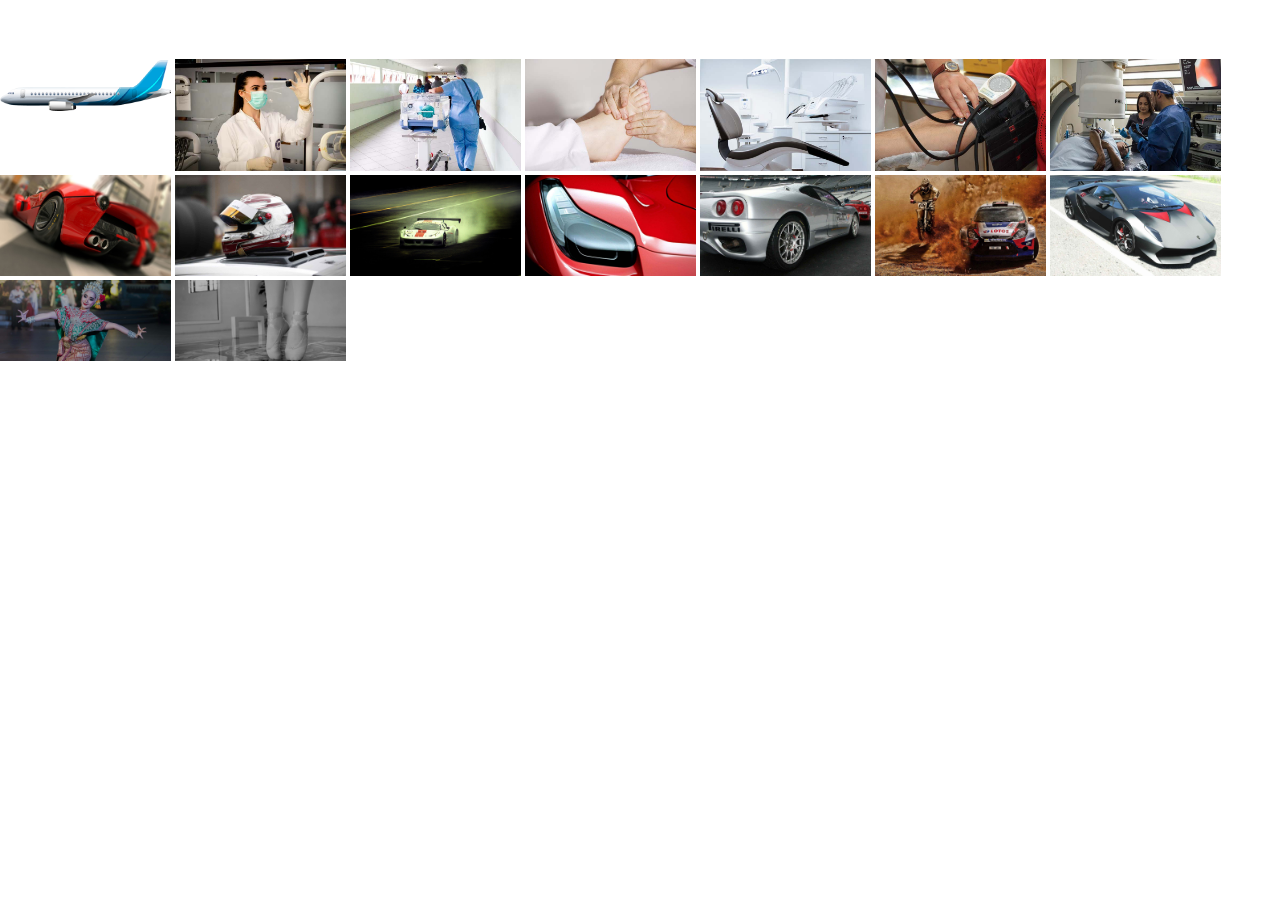
<file: index2.html>
<!DOCTYPE html>
<html lang="en">
<head>
    <meta charset="UTF-8">
    <meta name="viewport" content="width=device-width, initial-scale=1.0">
    <meta http-equiv="X-UA-Compatible" content="ie=edge">
    <title>Flying Plan</title>
    <link rel="stylesheet" href="https://use.fontawesome.com/releases/v5.5.0/css/all.css" integrity="sha384-B4dIYHKNBt8Bc12p+WXckhzcICo0wtJAoU8YZTY5qE0Id1GSseTk6S+L3BlXeVIU" crossorigin="anonymous">
<link rel="stylesheet" href="https://stackpath.bootstrapcdn.com/bootstrap/4.1.3/css/bootstrap.min.css" integrity="sha384-MCw98/SFnGE8fJT3GXwEOngsV7Zt27NXFoaoApmYm81iuXoPkFOJwJ8ERdknLPMO" crossorigin="anonymous">
<script src="https://stackpath.bootstrapcdn.com/bootstrap/4.1.3/js/bootstrap.min.js" integrity="sha384-ChfqqxuZUCnJSK3+MXmPNIyE6ZbWh2IMqE241rYiqJxyMiZ6OW/JmZQ5stwEULTy" crossorigin="anonymous"></script> 
   <!-- <link rel="stylesheet" href="style.css"> -->
   <style type="text/css">
   body{
   	
   	margin: 0;
   	padding: 0;
   }
  
   .preview {
  width: 100%;
  height: 100%;
  background: rgb(0,0,0,0.4);
  position: fixed;
  z-index: 1;
}
  
  #preview-img{
    /*display: none;*/
  }
	.footer {
	background: #fff;
	padding: 10px;
	height: 50px;
	border-bottom-left-radius: 5px;
	border-bottom-right-radius: 5px;
	}
   .preview-body {
	width: 50%;
	position: relative;
	margin: 0 auto;
	top: 15%;
	box-shadow: 0 0 19px rgba(0,0,0,0.4);
	border-radius: 15px;

	animation-name: animatetop;
	animation-duration: 0.8s;
}
.preview-body img{
	width: 100%;
  height: 430px;
}
@keyframes animatetop{
    from{top:0;opacity:0}
    to{top:15%;opacity: 1;}
}
   	.plan{
   		display: inline-block;
   		width: 75px;
   		position: ;
   		bottom: 0;
   		right: 0;
   	}
   	.pre-head {
	height: 25px;
	background: #fff;
	border-radius: 5px 5px 0 0;
	border: none;
}
   	.nav-box {
	width: 50%;
	cursor: pointer;
  position: relative;
}
	.toolbox {
	width: 30px;
	background: red;
	height: 100%;
	text-align: center;
	color: #fff;
	font-size: 24px;
	line-height: 18px;
	border-top-right-radius: 5px;
	border: none;
	cursor: pointer;
}
.nboxl, .nboxr {
  position: absolute;
  width: 20px;
  height: 20px;
  /*background: #ccc;*/
  border-radius: 50%;
  top: 5px;
  line-height: 1.2;
  transition: 0.3s;
}
.nboxl{
  padding-left: 3px;
}
.nboxr {
  right: 0;
  padding-right: 3px;
}
.nboxl:hover, .nboxr:hover {
  background: #eee;
  /* transform: scale(1.1); */
  transition: 0.3s;
  width: 48px;
  height: 48px;
  top: -9px;
  line-height: 2.8;

}
.nboxl:active, .nboxr:active{
  background: red;
  /* transform: scale(1.1); */
  transition: 0.3s;

}
.nboxl:active i, .nboxr:active i{
    /*transition: 0.3s;*/
  color: #fff;
}
.nboxl:hover{
    padding-left: 14px;
}
.nboxr:hover{
  padding-right:14px;
}
.gthumbnail {
  width: 171px;
}
   </style>
</head>
<body>


<!-- 
<img id="pl" class="plan" src="images/p1.png" alt="">
<img id="preview-img" src="images/bg.jpeg"> -->

<div class="container">
<div class="row">
  <a class="gpreview" href="images/bg.jpeg"><img class="gthumbnail" src="images/p1.png" alt=""></a>
  <a class="gpreview" href="images/g1.jpg"><img class="gthumbnail" src="images/g1.jpg" alt=""></a>
  <a class="gpreview" href="images/g2.jpg"><img class="gthumbnail" src="images/g2.jpg" alt=""></a>
  <a class="gpreview" href="images/g3.jpg"><img class="gthumbnail" src="images/g3.jpg" alt=""></a>
  <a class="gpreview" href="images/g4.jpg"><img class="gthumbnail" src="images/g4.jpg" alt=""></a>
  <a class="gpreview" href="images/g5.jpg"><img class="gthumbnail" src="images/g5.jpg" alt=""></a>
  <a class="gpreview" href="images/g6.jpg"><img class="gthumbnail" src="images/g6.jpg" alt=""></a>
  <a class="gpreview" href="images/1.jpg"><img class="gthumbnail" src="images/1.jpg" alt=""></a>
  <a class="gpreview" href="images/2.jpg"><img class="gthumbnail" src="images/2.jpg" alt=""></a>
  <a class="gpreview" href="images/3.jpg"><img class="gthumbnail" src="images/3.jpg" alt=""></a>
  <a class="gpreview" href="images/4.jpg"><img class="gthumbnail" src="images/4.jpg" alt=""></a>
  <a class="gpreview" href="images/5.jpg"><img class="gthumbnail" src="images/5.jpg" alt=""></a>
  <a class="gpreview" href="images/6.jpg"><img class="gthumbnail" src="images/6.jpg" alt=""></a>
  <a class="gpreview" href="images/7.jpg"><img class="gthumbnail" src="images/7.jpg" alt=""></a>
  <a class="gpreview" href="images/id1.jpg"><img class="gthumbnail" src="images/id1.jpg" alt=""></a>
  <a class="gpreview" href="images/id3.jpg"><img class="gthumbnail" src="images/id3.jpg" alt=""></a>
</div>
</div>

        

    <script src="jquery-3.3.1.min.js"></script>
    <script src="engine.js"></script>
   <script src="https://code.jquery.com/jquery-3.3.1.slim.min.js" integrity="sha384-q8i/X+965DzO0rT7abK41JStQIAqVgRVzpbzo5smXKp4YfRvH+8abtTE1Pi6jizo" crossorigin="anonymous"></script>
<script src="https://cdnjs.cloudflare.com/ajax/libs/popper.js/1.14.3/umd/popper.min.js" integrity="sha384-ZMP7rVo3mIykV+2+9J3UJ46jBk0WLaUAdn689aCwoqbBJiSnjAK/l8WvCWPIPm49" crossorigin="anonymous"></script>

    

</body>
</html>
</file>
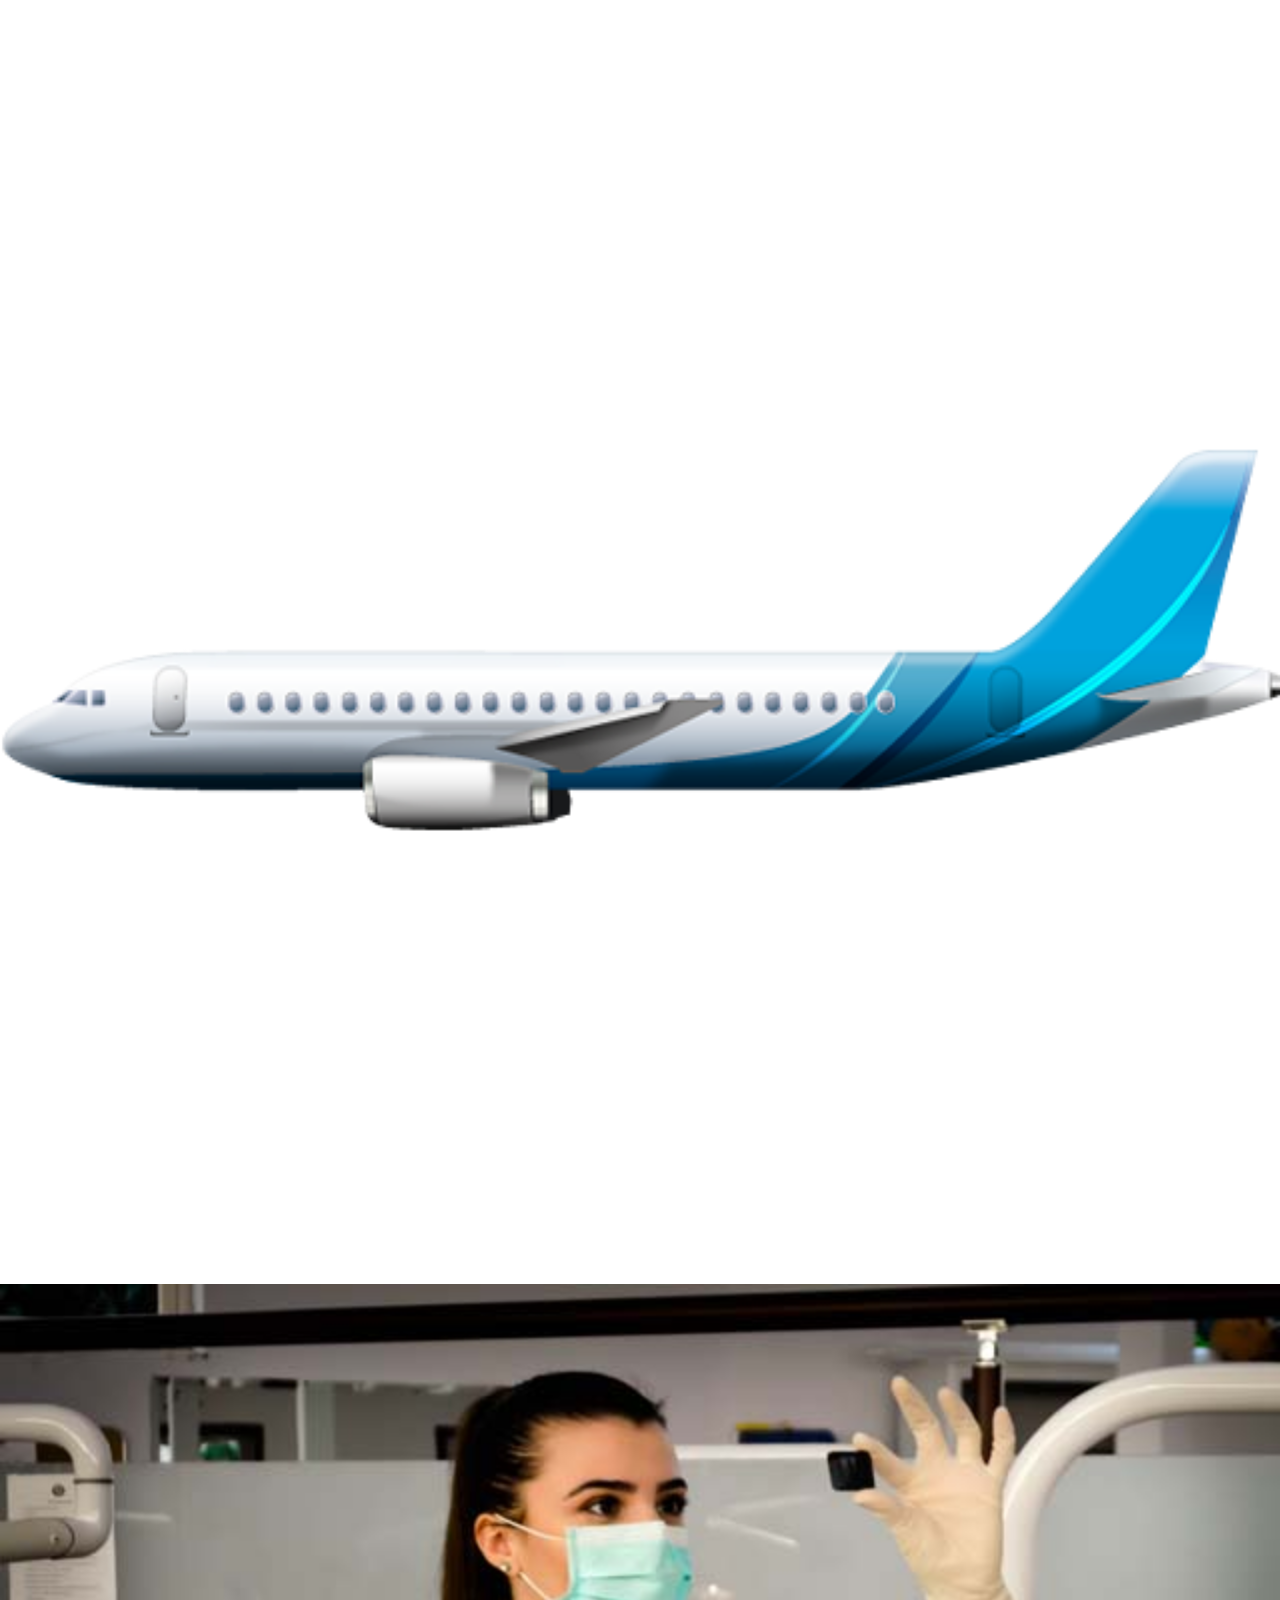
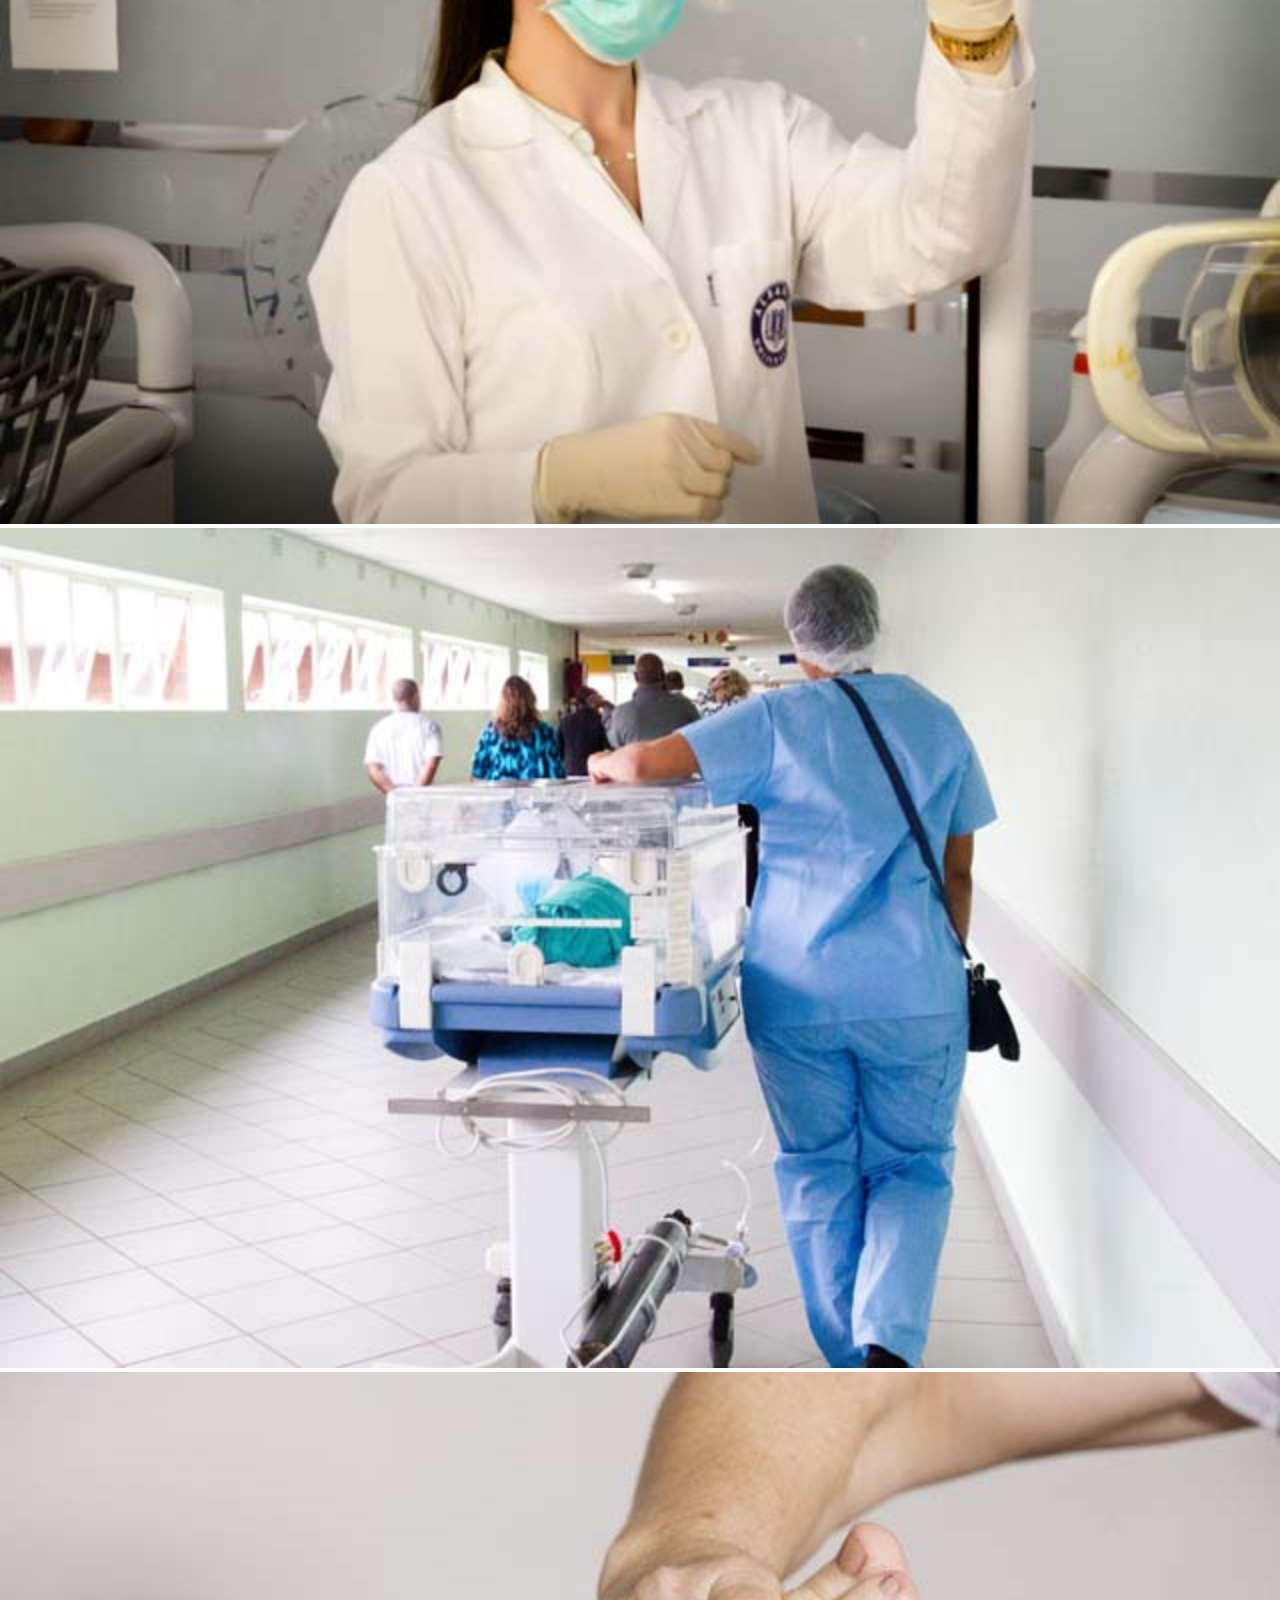
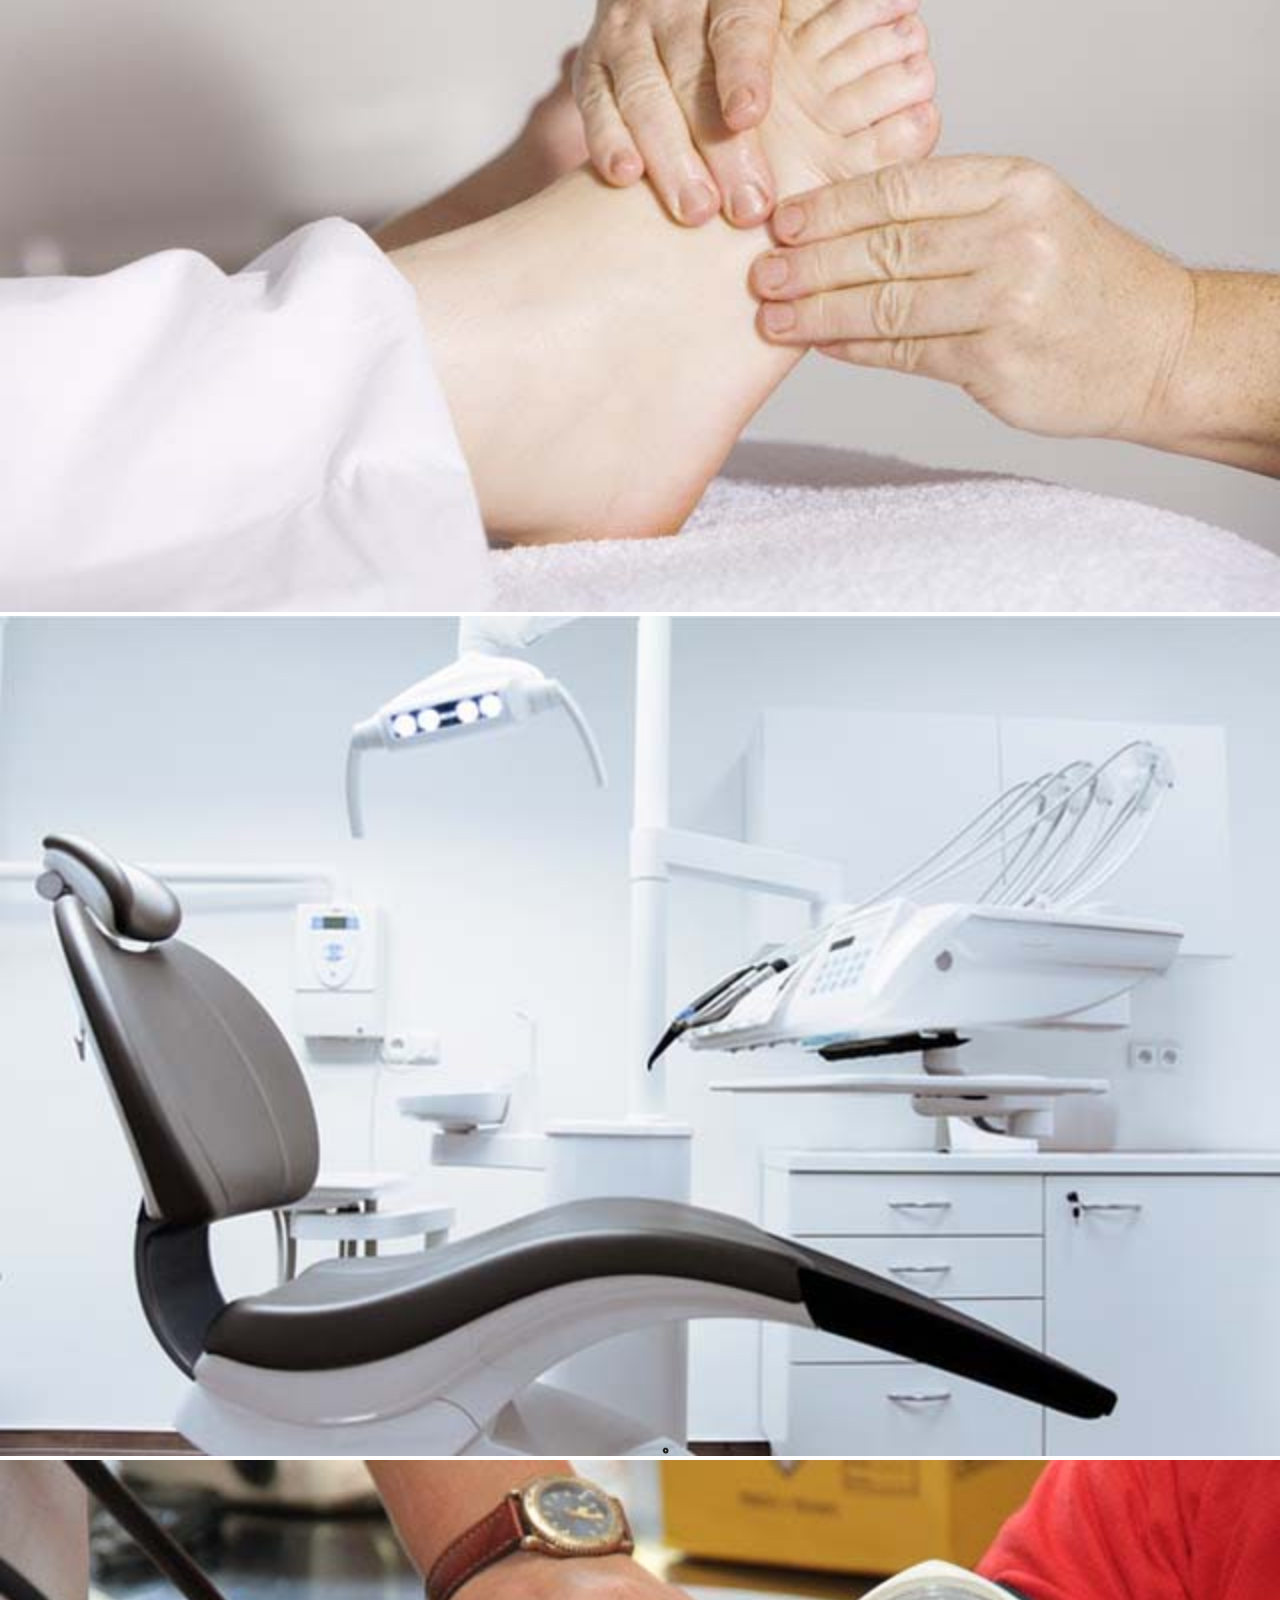
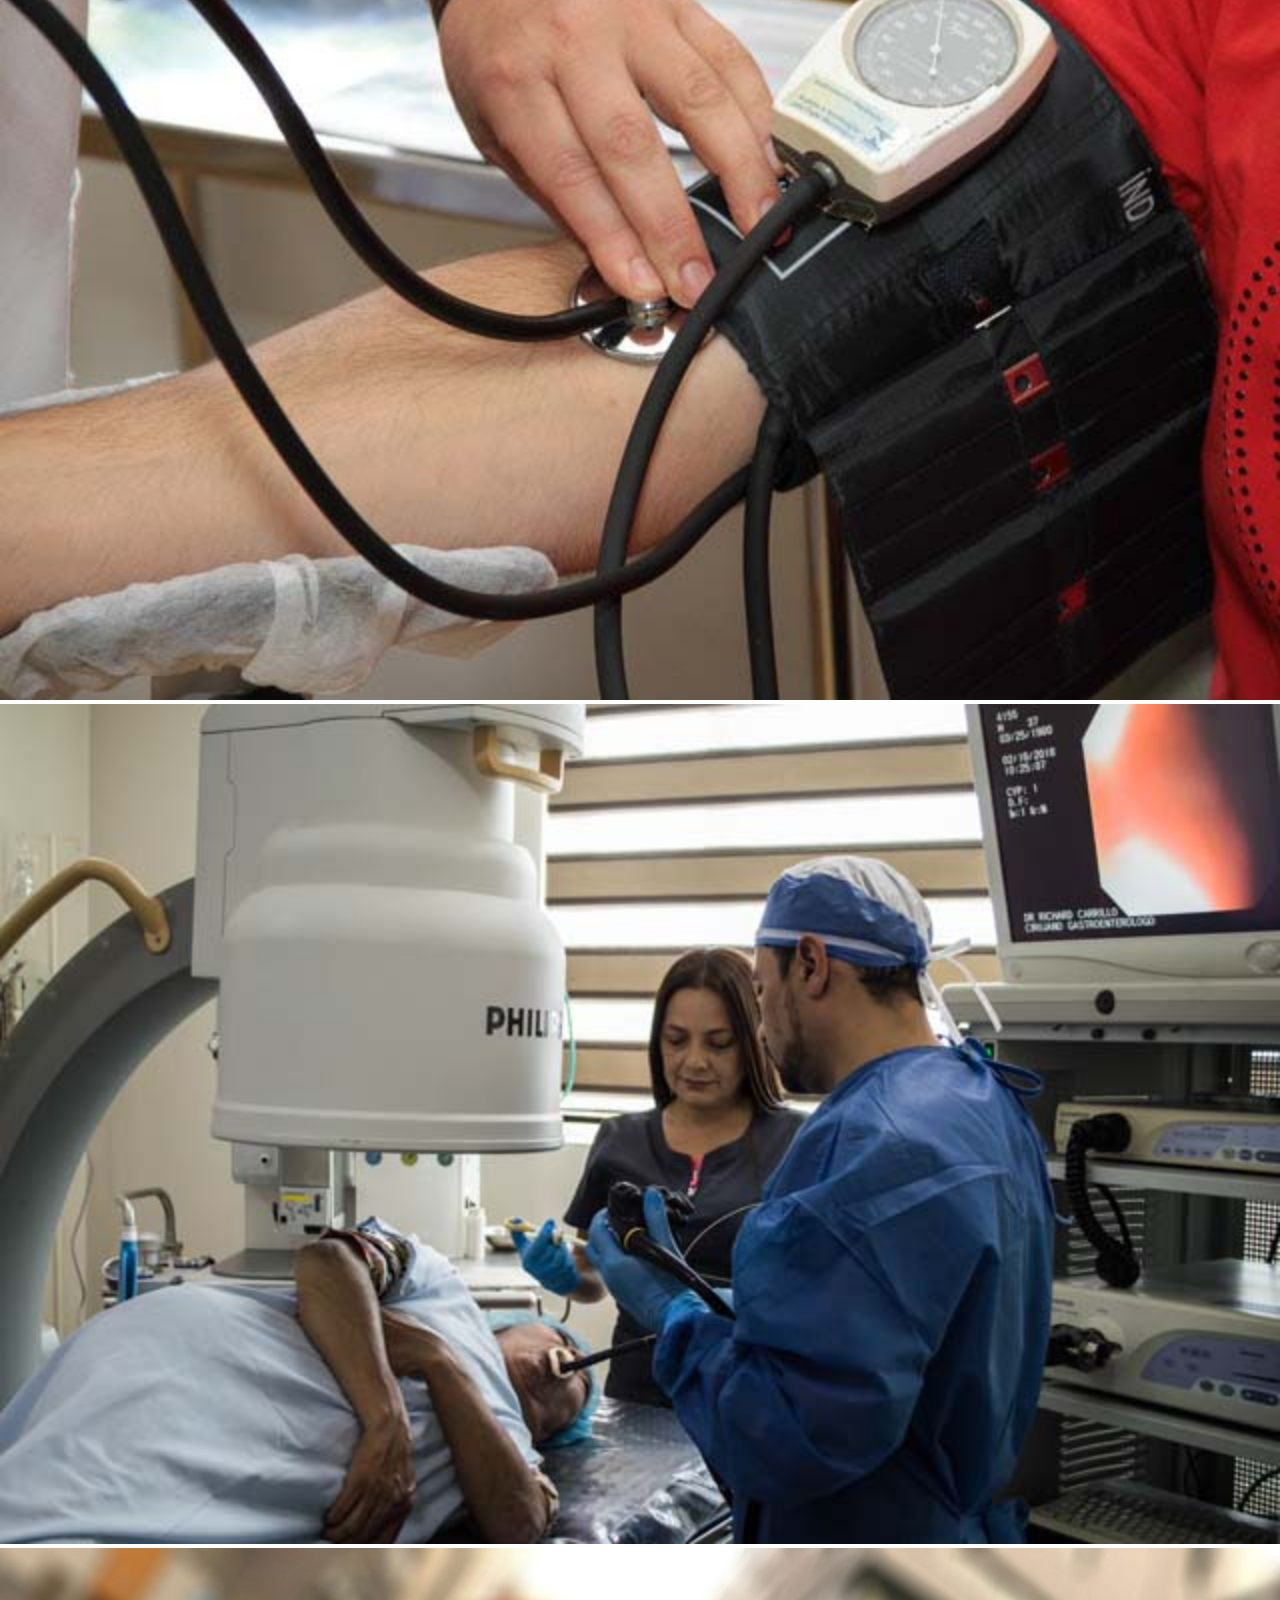
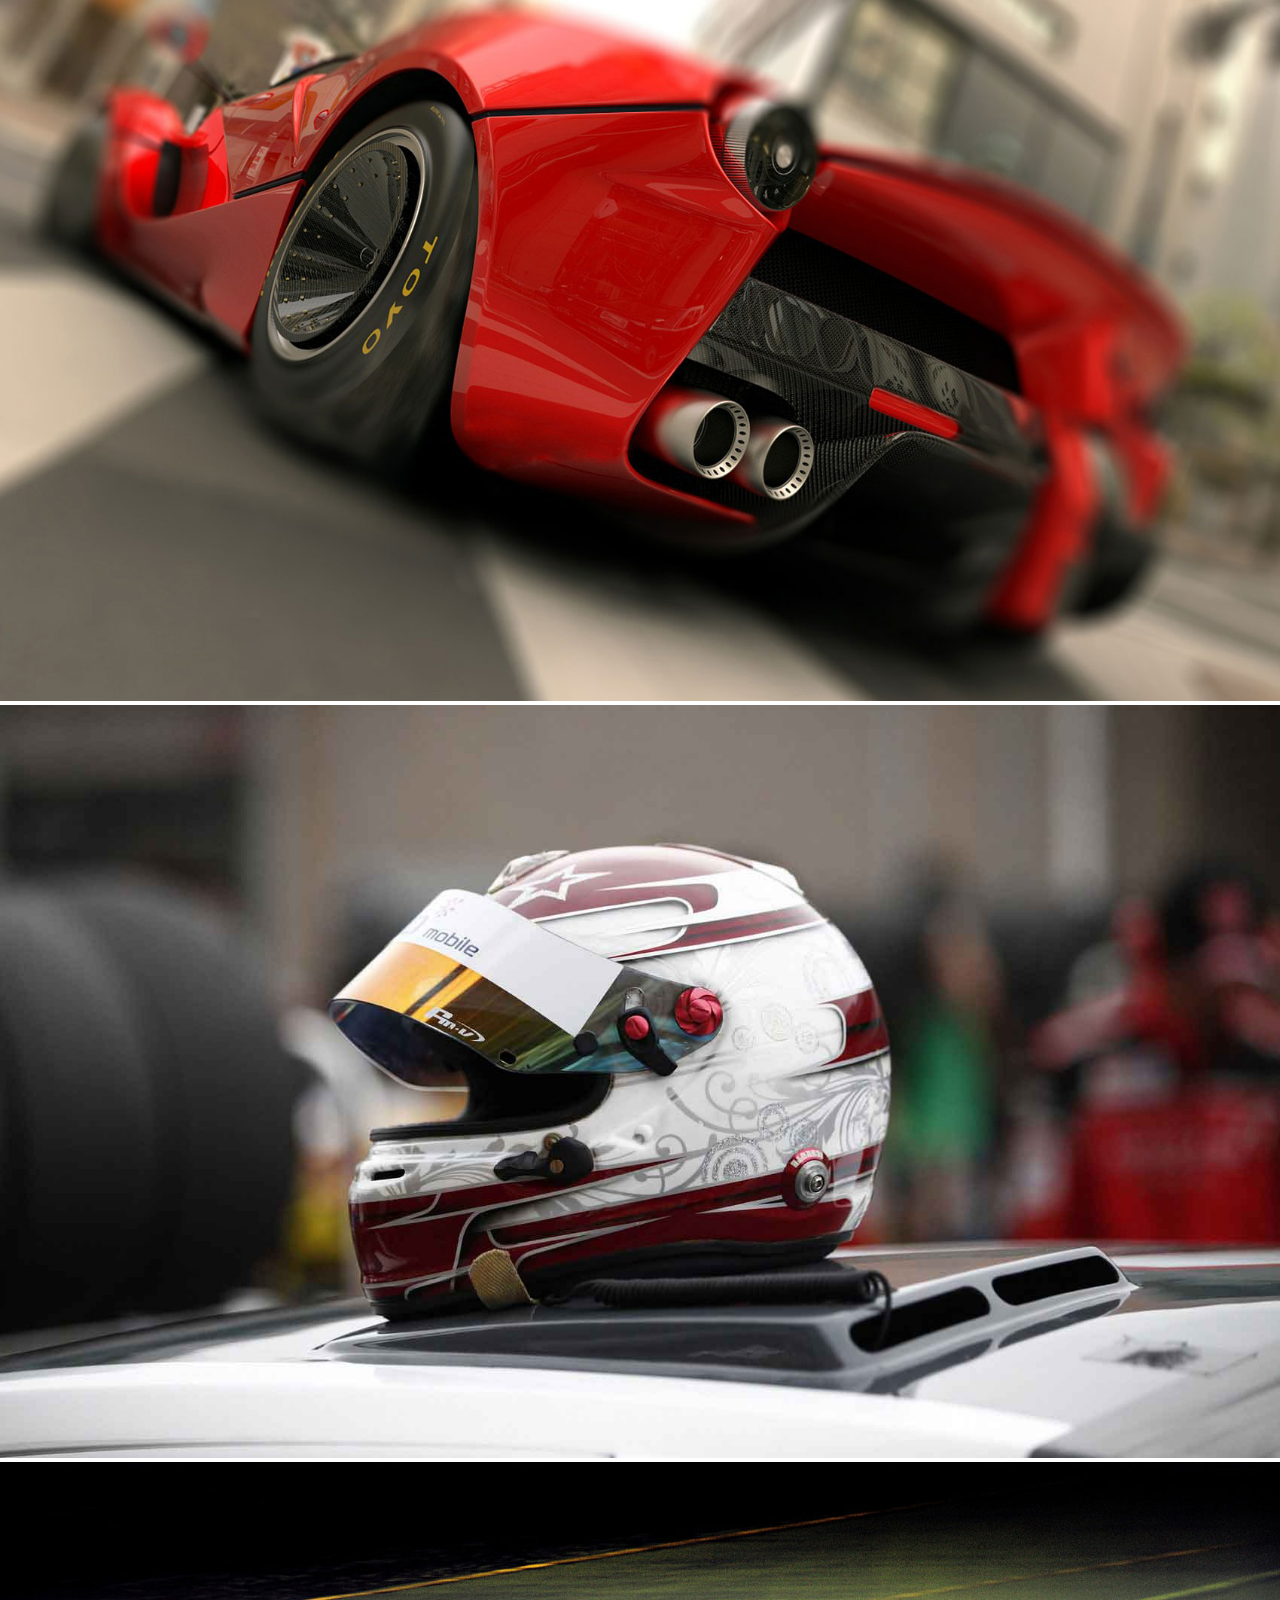
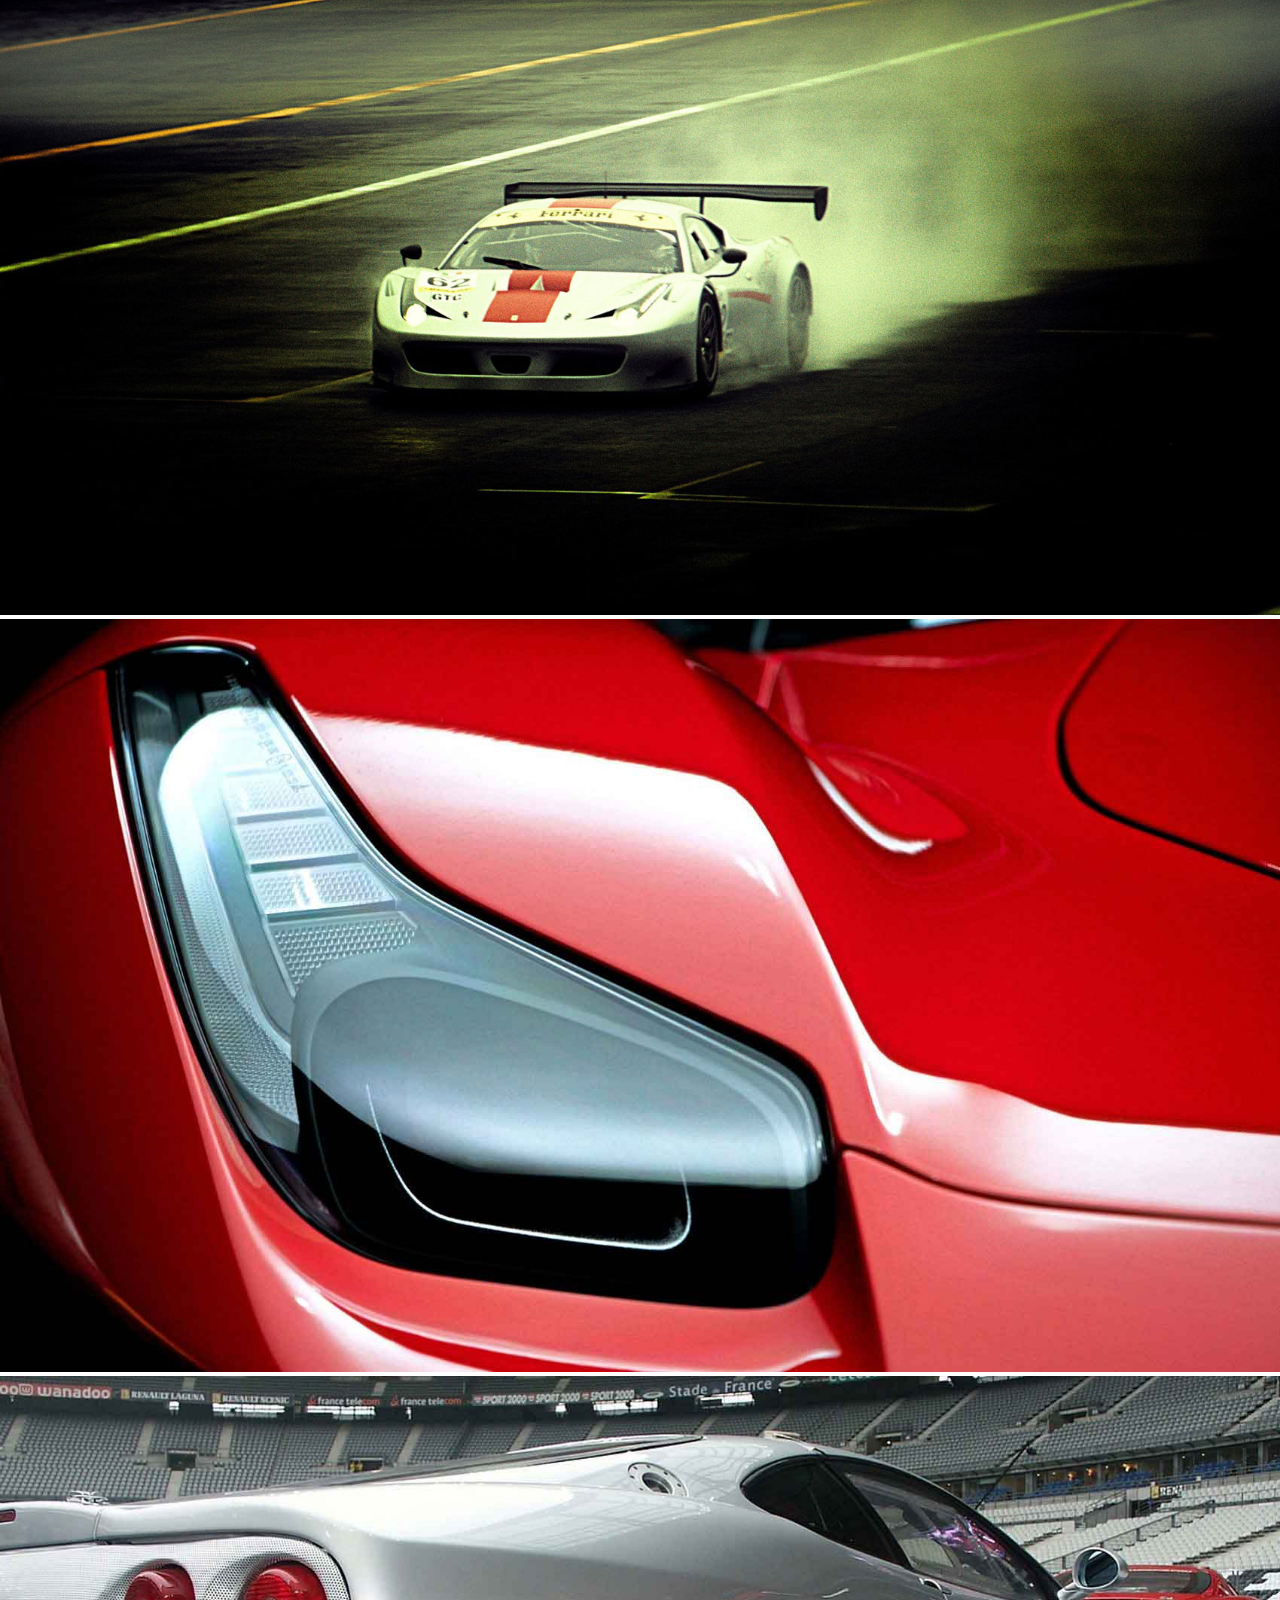
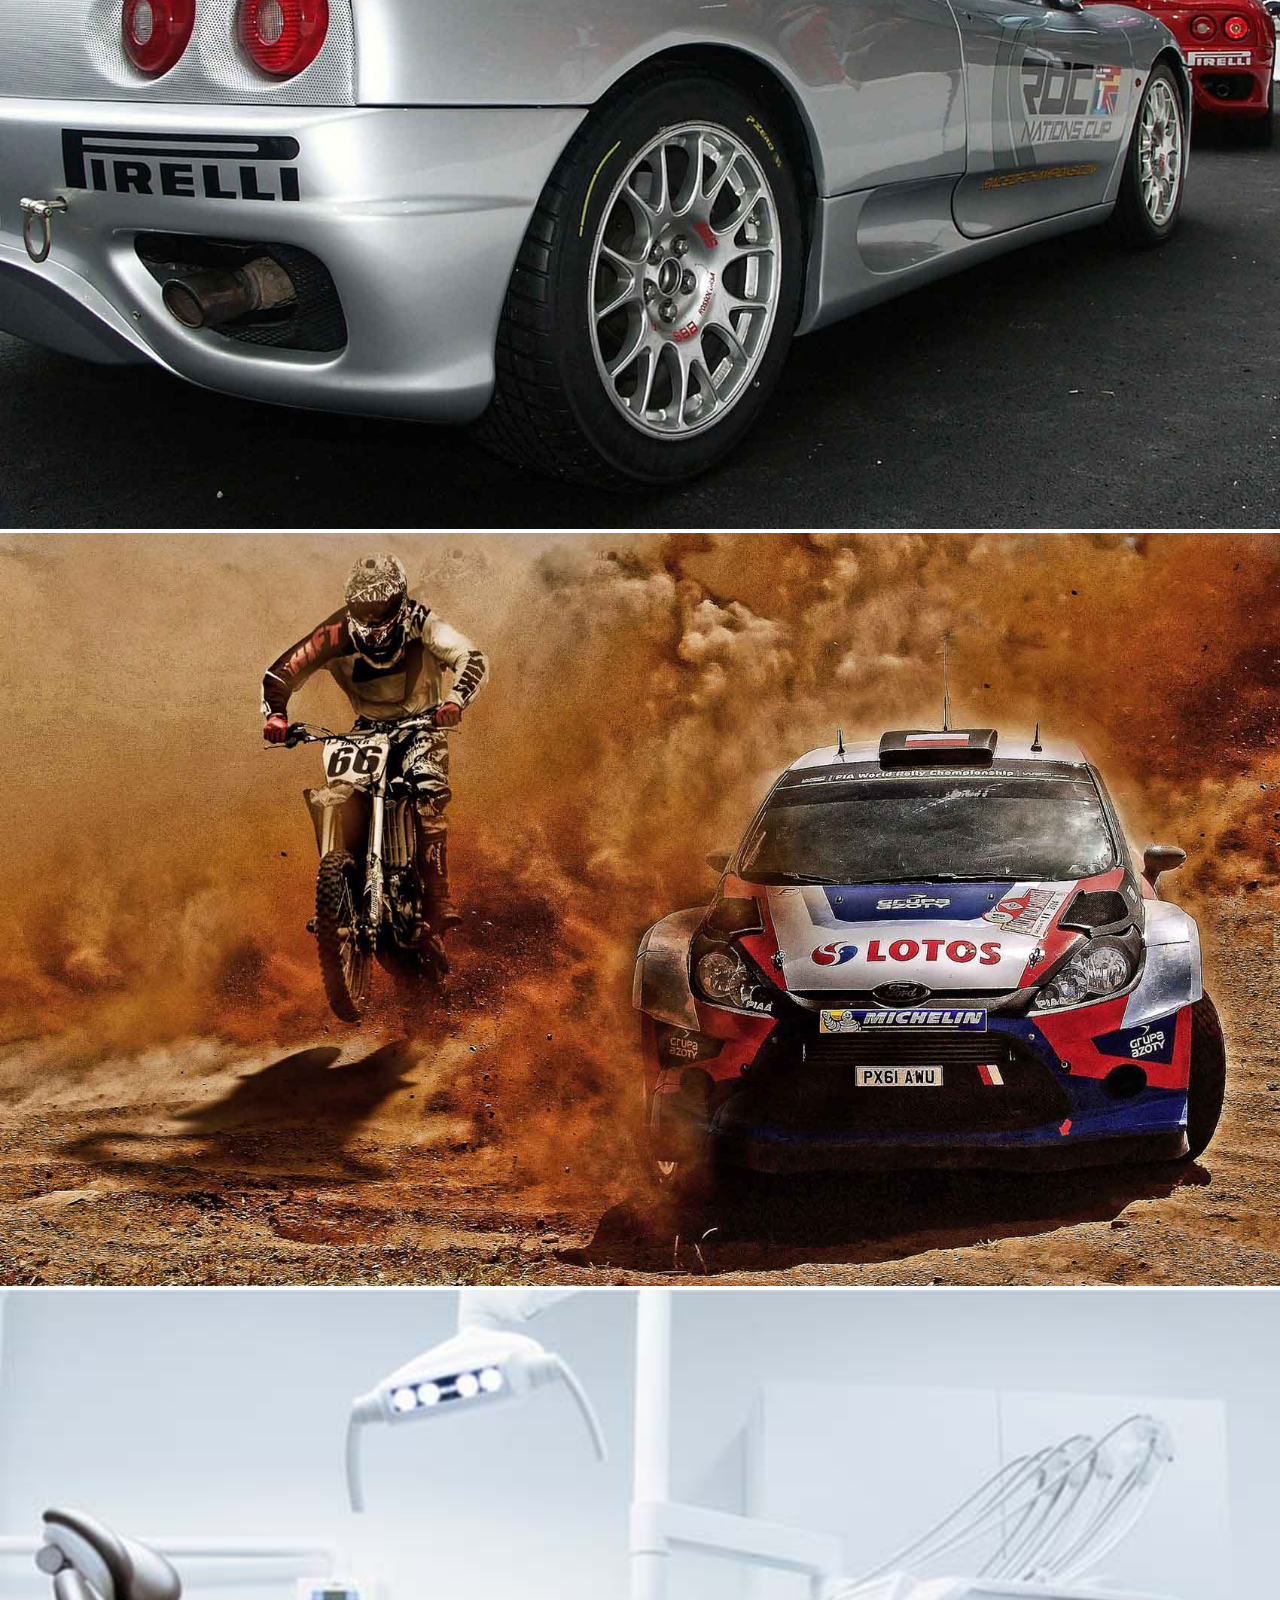
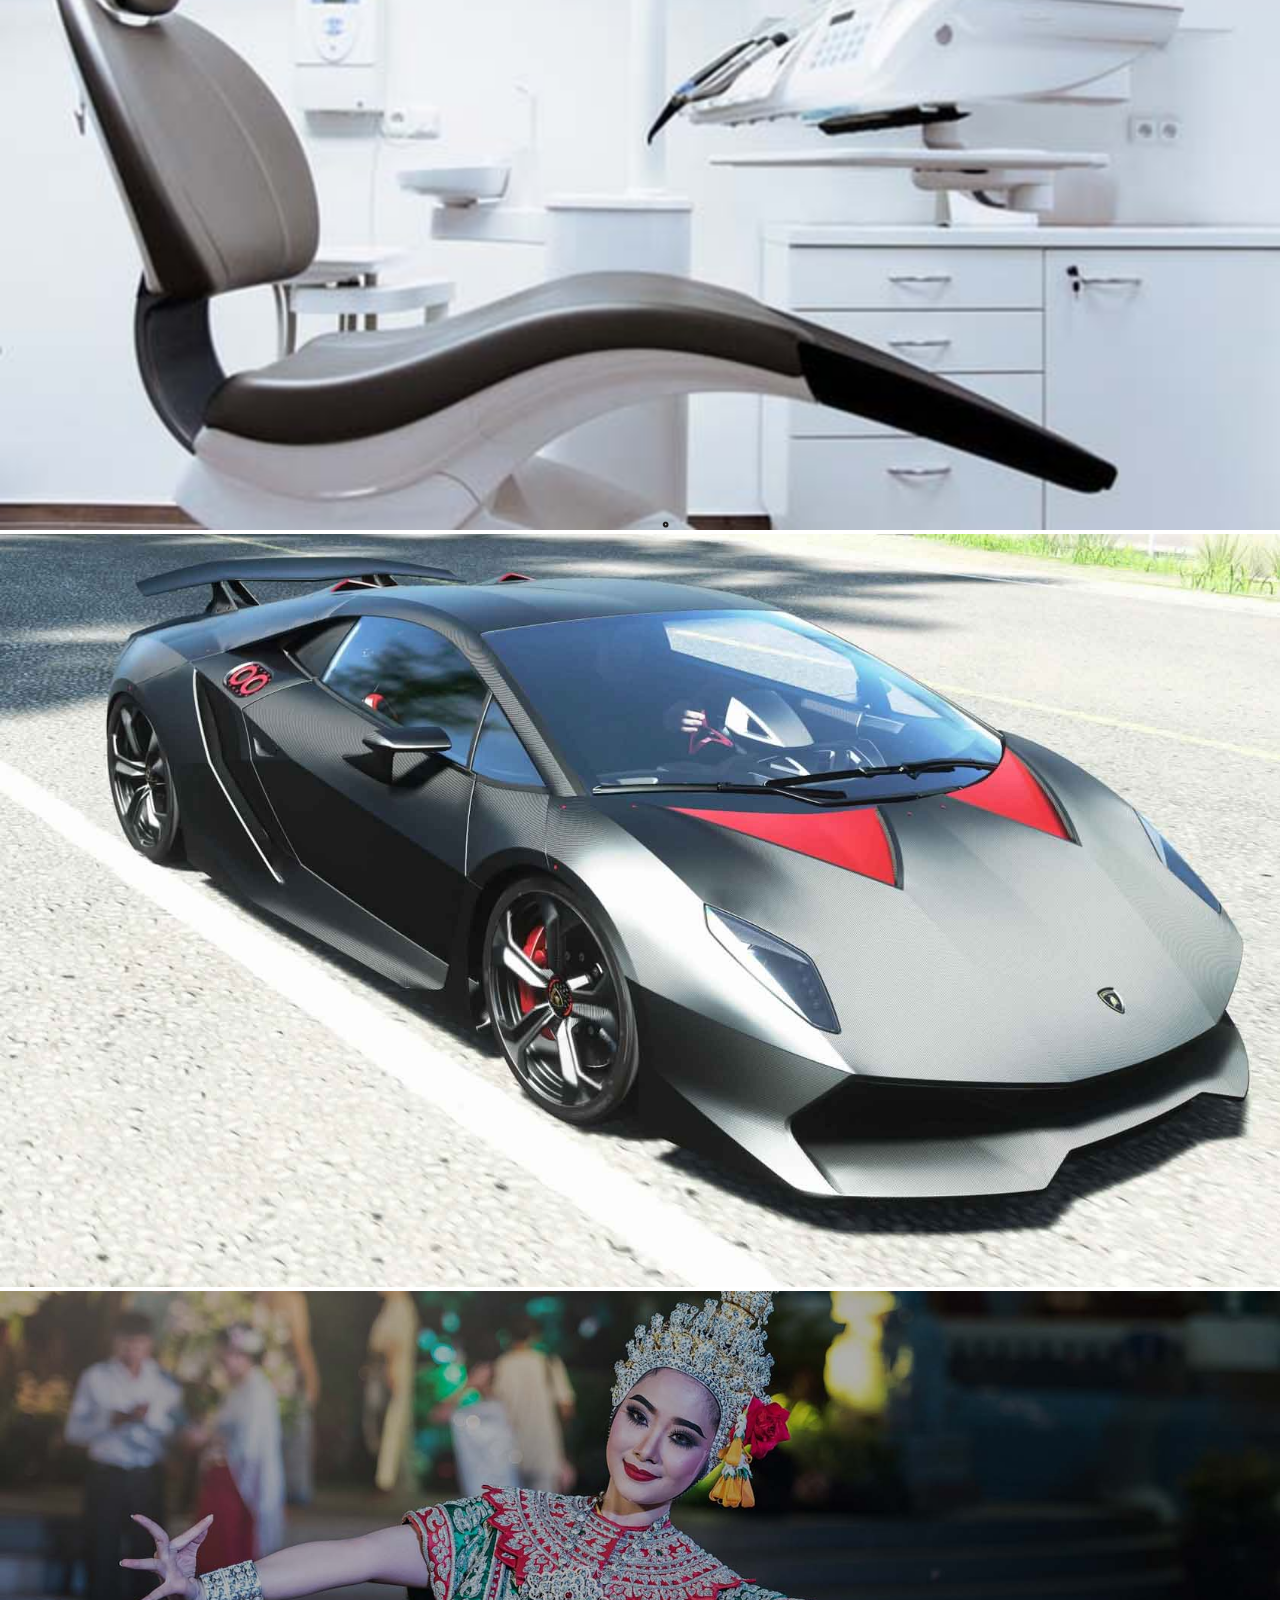
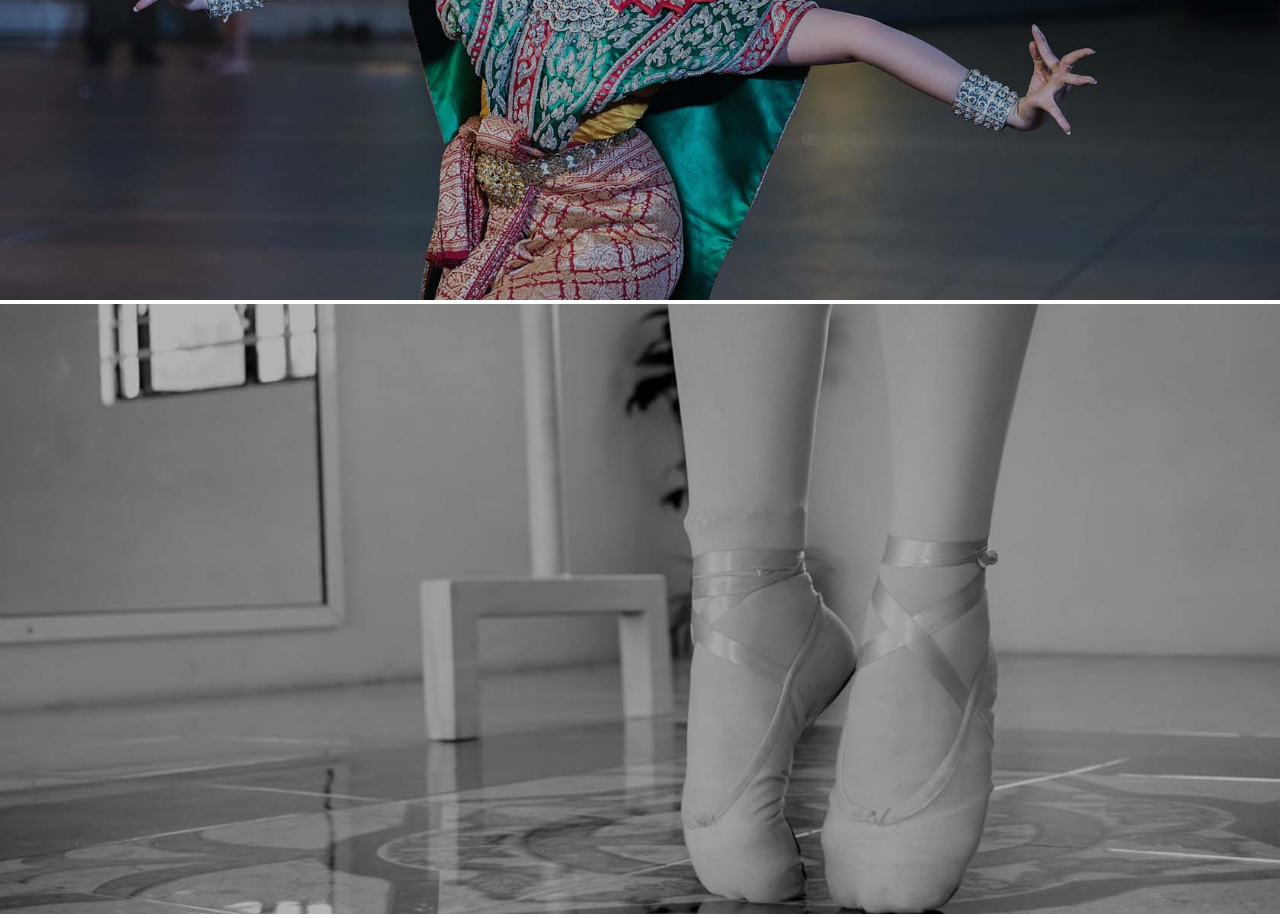
<file: adp-Gallery/adg.template.html>
<!DOCTYPE html>
<html lang="en">
<head>
    <meta charset="UTF-8">
    <meta name="viewport" content="width=device-width, initial-scale=1.0">
    <meta http-equiv="X-UA-Compatible" content="ie=edge">
    <title>Flying Plan</title>
    <link rel="stylesheet" href="https://use.fontawesome.com/releases/v5.5.0/css/all.css" integrity="sha384-B4dIYHKNBt8Bc12p+WXckhzcICo0wtJAoU8YZTY5qE0Id1GSseTk6S+L3BlXeVIU" crossorigin="anonymous">
<link rel="stylesheet" href="https://stackpath.bootstrapcdn.com/bootstrap/4.1.3/css/bootstrap.min.css" integrity="sha384-MCw98/SFnGE8fJT3GXwEOngsV7Zt27NXFoaoApmYm81iuXoPkFOJwJ8ERdknLPMO" crossorigin="anonymous">
<script src="https://stackpath.bootstrapcdn.com/bootstrap/4.1.3/js/bootstrap.min.js" integrity="sha384-ChfqqxuZUCnJSK3+MXmPNIyE6ZbWh2IMqE241rYiqJxyMiZ6OW/JmZQ5stwEULTy" crossorigin="anonymous"></script> 
   <!-- <link rel="stylesheet" href="style.css"> -->
   <style type="text/css">
   body{
   	
   	margin: 0;
   	padding: 0;
   }
  
   .preview {
  width: 100%;
  height: 100%;
  background: rgb(0,0,0,0.4);
  position: fixed;
  z-index: 1;
}
  
  #preview-img{
    /*display: none;*/
  }
	.footer {
	background: #fff;
	padding: 10px;
	height: 50px;
	border-bottom-left-radius: 5px;
	border-bottom-right-radius: 5px;
	}
   .preview-body {
	width: 50%;
	position: relative;
	margin: 0 auto;
	top: 15%;
	box-shadow: 0 0 19px rgba(0,0,0,0.4);
	border-radius: 15px;

	animation-name: animatetop;
	animation-duration: 0.8s;
}
.preview-body .preview-img {
	width: 100%;
  height: 100%;
}
@keyframes animatetop{
    from{top:0;opacity:0}
    to{top:15%;opacity: 1;}
}
   	.plan{
   		display: inline-block;
   		width: 75px;
   		position: ;
   		bottom: 0;
   		right: 0;
   	}
   	.pre-head {
	height: 25px;
	background: #fff;
	border-radius: 5px 5px 0 0;
	border: none;
}
   	.nav-box {
	width: 50%;
	cursor: pointer;
  position: relative;
}
	.toolbox {
	width: 30px;
	background: red;
	height: 100%;
	text-align: center;
	color: #fff;
	font-size: 24px;
	line-height: 18px;
	border-top-right-radius: 5px;
	border: none;
	cursor: pointer;
}
.nboxl, .nboxr {
  position: absolute;
  width: 20px;
  height: 20px;
  /*background: #ccc;*/
  border-radius: 50%;
  top: 5px;
  line-height: 1.2;
  transition: 0.3s;
}
.nboxl{
  padding-left: 3px;
}
.nboxr {
  right: 0;
  padding-right: 3px;
}
.nboxl:hover, .nboxr:hover {
  background: #eee;
  /* transform: scale(1.1); */
  transition: 0.3s;
  width: 48px;
  height: 48px;
  top: -9px;
  line-height: 2.8;

}
.nboxl:active, .nboxr:active{
  background: red;
  /* transform: scale(1.1); */
  transition: 0.3s;

}
.nboxl:active i, .nboxr:active i{
    /*transition: 0.3s;*/
  color: #fff;
}
.nboxl:hover{
    padding-left: 14px;
}
.nboxr:hover{
  padding-right:14px;
}
.gpreview {

  box-sizing: border-box;
}
.gthumbnail {
  width: 100%;
  height: 100%;
}
.img-control{
  margin: 0;
  padding: 0;
  height: 430px;
  overflow: hidden;
  text-align: center;
}
.shortarea {
  position: absolute;
  /*background-color: red;*/
  width: 100%;
  height: 148px;
  /* margin-top: -108px; */
  bottom: 70px;
  overflow: hidden;
}

/*shortpreview*/
.shortpreview {
  /*display: none;*/
  width: auto;
  bottom: -70px;
  height: 100px;
  /*overflow: hidden;*/
   white-space: nowrap; 
  padding: 5px;
  /* z-index: -1; */
  position: relative;
  left: 0;
}
#leftshort {
  position: absolute;
  left: 0;
  top: 84px;
  width: 40px;
  background: red;
  height: 40px;
  line-height: 1.3;
  font-size: 32px;
}
#Rightshort {
  position: absolute;
  right: 0;
  top: 84px;
  width: 40px;
  background: red;
  height: 40px;
  line-height: 1.3;
  font-size: 32px;
}
/*.spbox {
  float: left;
  width: 100px;
}
.spbox{
  width: 100%;
}*/


#id2 img {
  width: 48px;
  height: 42px;
  object-fit: cover;
  margin-left: 3px;
  /*display: none;*/
}
.shortpreview .gactive {
    border: 2px solid red;
    transform: scale(1.2);
    transition: all 0.2s;
    display: inline !important;
}
/*===zoom===*/
.z-btn {
  position: absolute;
  top: 28px;
  right: 0px;
  width: 36%;
  height: 28%;
  padding: 5px;
}
.z-btn1 {
  position: absolute;
  bottom: 61px;
  right: 0px;
  width: 36%;
  height: 28%;
  padding: 5px;
}
.z-btn a,.z-btn1 a {
  width: 50px;
  display: block;
  background: rgba(0,0,0,0.2);
  float: left;
  height: 50px;
  border-radius: 50%;
  line-height: 1.2;
  padding-left: ;
  text-align: center;
  font-size: 42px;
  text-decoration: none;
  font-weight: 1000;
  color: #ccc;
  margin-left: 8px;
}
#fullWidthImg {
  width: 100%;
  height: 100%;
}
.fullWidthControl{
  width: 70% !important;
  top: 5% !important;
}
.shift-right{
  position: absolute;
  top: 0;
  right: 0;
}
.tools {
  font-size: 56px;
  margin-top: -2.5rem;
  margin-right: -3rem;
  font-weight: 800;
  cursor: pointer;
}
.captext {
  position: absolute;
  color: #000;
  bottom: -23px;
  width: 100%;
}
#vidControl {
  background: #000;
}
.gpreview.vidthumb {
    position: relative;
    /*display: inline-block;*/
}
.gpreview.vidthumb::before {
    content: '';
    width: 40%;
    height: 40%;
    background: url(./images/vidthumb.png);
    position: absolute;
    left: 32%;
    background-size: contain;
    top: 30%;
    background-repeat: no-repeat;
    background-position: center;

}
.gpreview.vidthumb:hover::before {
  width: 40%;
  height: 40%;
  background: url(./images/hover.png);
    background-position: center;
  background-repeat: no-repeat;
  background-size: contain;
  transition: all 0.2s;
  transform: scale(1.1);
}
.width10{
  width: 80%;
}
.adp-bottom-left {
  position: absolute;
  bottom: 0;
  left: 0;
}
.adp-bottom-right {
  position: absolute;
  bottom: 0;
  right: 0;
}
/*===zoom===*/

   </style>
</head>
<body>


<!-- 
<img id="pl" class="plan" src="images/p1.png" alt="">
<img id="preview-img" src="images/bg.jpeg"> -->

<div class="container">
<div class="row">
  <div id="admins-gallery" adg-padding="15" adg-height="250" adg-col="4">

  <a class="gpreview" href="images/bg.jpeg" data-title="Abhishek step"><img class="gthumbnail" src="images/p1.png" alt="Awesome plane"></a>
  
  <a class="gpreview" href="images/g1.jpg"><img class="gthumbnail" src="images/g1.jpg" alt="Medical"></a>
  <a class="gpreview" href="images/g2.jpg"><img class="gthumbnail" src="images/g2.jpg" alt=""></a>
  <a class="gpreview" href="images/g3.jpg"><img class="gthumbnail" src="images/g3.jpg" alt=""></a>
  <a class="gpreview" href="images/v.mp4"><img class="gthumbnail" src="images/g4.jpg" alt="" data-type="video"></a>
  <a class="gpreview" href="images/g5.jpg"><img class="gthumbnail" src="images/g5.jpg" alt=""></a>
  <a class="gpreview" href="images/g6.jpg"><img class="gthumbnail" src="images/g6.jpg" alt=""></a>
  <a class="gpreview" href="images/1.jpg"><img class="gthumbnail" src="images/1.jpg" alt=""></a>
  <a class="gpreview" href="images/2.jpg"><img class="gthumbnail" src="images/2.jpg" alt=""></a>
  <a class="gpreview" href="images/3.jpg"><img class="gthumbnail" src="images/3.jpg" alt=""></a>
  <a class="gpreview" href="images/4.jpg"><img class="gthumbnail" src="images/4.jpg" alt=""></a>
  <a class="gpreview" href="images/5.jpg"><img class="gthumbnail" src="images/5.jpg" alt=""></a>
  <a class="gpreview" href="images/6.jpg"><img class="gthumbnail" src="images/6.jpg" alt=""></a>
  <a class="gpreview" href="images/v.mp4"><img class="gthumbnail" src="images/g4.jpg" alt="" data-type="video"></a>
  <a class="gpreview" href="images/7.jpg"><img class="gthumbnail" src="images/7.jpg" alt=""></a>
  <a class="gpreview" href="images/id1.jpg"><img class="gthumbnail" src="images/id1.jpg" alt=""></a>
  <a class="gpreview" href="images/id3.jpg"><img class="gthumbnail" src="images/id3.jpg" alt=""></a>

</div>

</div>
</div>

        

    <script src="jquery-3.3.1.min.js"></script>
    <script src="engine.js"></script>
   <script src="https://code.jquery.com/jquery-3.3.1.slim.min.js" integrity="sha384-q8i/X+965DzO0rT7abK41JStQIAqVgRVzpbzo5smXKp4YfRvH+8abtTE1Pi6jizo" crossorigin="anonymous"></script>
<script src="https://cdnjs.cloudflare.com/ajax/libs/popper.js/1.14.3/umd/popper.min.js" integrity="sha384-ZMP7rVo3mIykV+2+9J3UJ46jBk0WLaUAdn689aCwoqbBJiSnjAK/l8WvCWPIPm49" crossorigin="anonymous"></script>

  


</body>
</html>
</file>
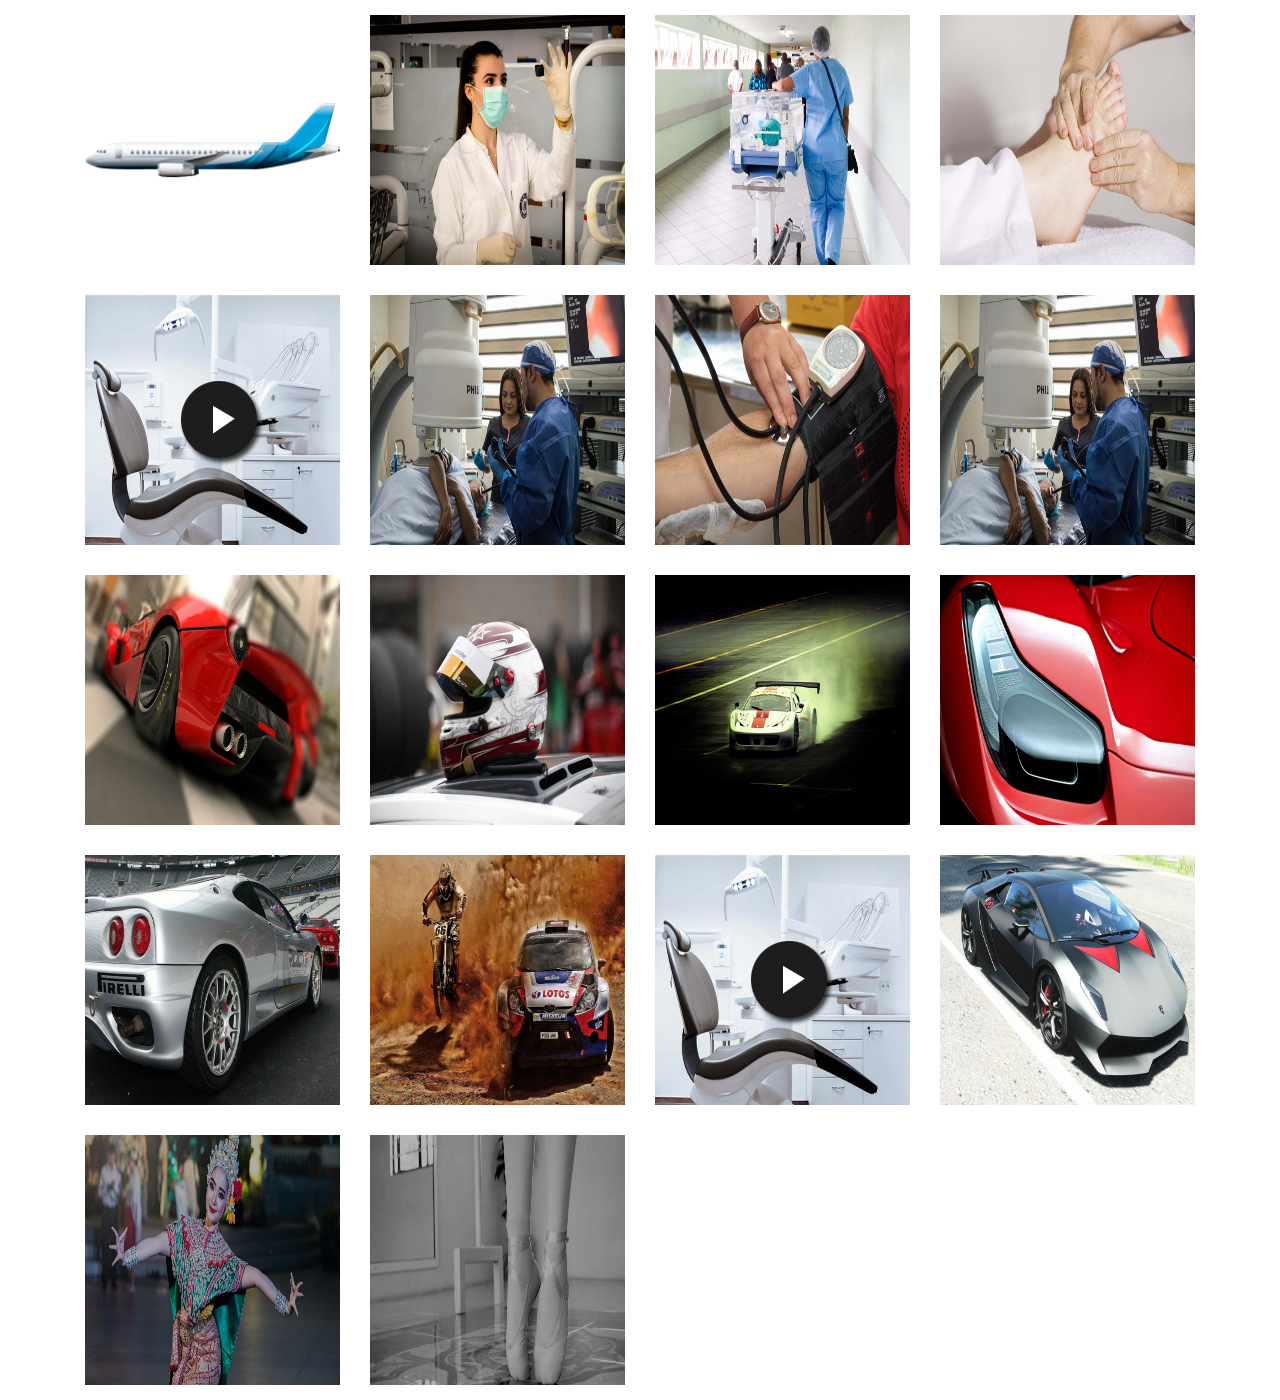
<file: adp-Gallery/index2.html>
<!DOCTYPE html>
<html lang="en">
<head>
    <meta charset="UTF-8">
    <meta name="viewport" content="width=device-width, initial-scale=1.0">
    <meta http-equiv="X-UA-Compatible" content="ie=edge">
    <title>Flying Plan</title>
    <!-- <link rel="stylesheet" href="https://use.fontawesome.com/releases/v5.5.0/css/all.css" integrity="sha384-B4dIYHKNBt8Bc12p+WXckhzcICo0wtJAoU8YZTY5qE0Id1GSseTk6S+L3BlXeVIU" crossorigin="anonymous"> -->
    <script type="text/javascript">
            
        </script>
<link rel="stylesheet" href="bootstrap.css">

   <!-- <link rel="stylesheet" href="style.css"> -->
   <style type="text/css">
   body{
   	
   	margin: 0;
   	padding: 0;
   }
  
   .preview {
  width: 100%;
  height: 100%;
  background: rgba(0,0,0,0.8);
  position: fixed;
  z-index: 1;
}
  
  #preview-img{
    /*display: none;*/
  }
	.footer {
	background: #fff;
	padding: 10px;
	height: 50px;
	border-bottom-left-radius: 5px;
	border-bottom-right-radius: 5px;
	}
.preview-body {
  position: fixed;
  z-index: 1030;
  width: 50%;
  margin: 0 auto;
  top: 15%;
  box-shadow: 0 3px 19px rgba(0,0,0,0.9);
  border-radius: 15px;
  animation-name: animatetop;
  animation-duration: 0.8s;
  left: 25%;
}
.preview-body .preview-img {
	width: 100%;
  height: 100%;
}
@keyframes animatetop{
    from{top:0;opacity:0}
    to{top:15%;opacity: 1;}
}
   	.plan{
   		display: inline-block;
   		width: 75px;
   		position: ;
   		bottom: 0;
   		right: 0;
   	}
   	.pre-head {
	height: 25px;
	background: #fff;
	border-radius: 5px 5px 0 0;
	border: none;
}
   	.nav-box {
	width: 50%;
	cursor: pointer;
  position: relative;
}
	.toolbox {
	width: 30px;
	background: red;
	height: 100%;
	text-align: center;
	color: #fff;
	font-size: 24px;
	line-height: 18px;
	border-top-right-radius: 5px;
	border: none;
	cursor: pointer;
}
.nboxl, .nboxr {
  position: absolute;
  width: 20px;
  height: 20px;
  /*background: #ccc;*/
  border-radius: 50%;
  top: 5px;
  line-height: 1.2;
  transition: 0.3s;
}
.nboxl{
  padding-left: 3px;
}
.nboxr {
  right: 0;
  padding-right: 3px;
}
.nboxl:hover, .nboxr:hover {
  background: #eee;
  /* transform: scale(1.1); */
  transition: 0.3s;
  width: 48px;
  height: 48px;
  top: -9px;
  line-height: 2.8;

}
.nboxl:active, .nboxr:active{
  background: red;
  /* transform: scale(1.1); */
  transition: 0.3s;

}
.nboxl:active i, .nboxr:active i{
    /*transition: 0.3s;*/
  color: #fff;
}
.nboxl:hover{
    padding-left: 14px;
}
.nboxr:hover{
  padding-right:14px;
}
.gpreview {

    position: relative;
    box-sizing: border-box;
    width: 100%;
    height: 100%;
    display: block;

}
.gthumbnail {
  width: 100%;
  height: 100%;
}
.img-control{
  margin: 0;
  padding: 0;
  height: 430px;
  position: relative;
  overflow: hidden;
  text-align: center;
}
.shortarea {
  position: absolute;
  /*background-color: red;*/
  width: 100%;
  height: 148px;
  /* margin-top: -108px; */
  bottom: 70px;
  overflow: hidden;
}

/*shortpreview*/
.shortpreview {
  /*display: none;*/
  width: auto;
  bottom: -70px;
  height: 100px;
  /*overflow: hidden;*/
   white-space: nowrap; 
  padding: 5px;
  /* z-index: -1; */
  position: relative;
  left: 0;
  transition: 0.5s;
}
#leftshort {
  position: absolute;
  left: 0;
  top: 84px;
  width: 40px;
  background: red;
  height: 40px;
  line-height: 1.3;
  font-size: 32px;
}
#Rightshort {
  position: absolute;
  right: 0;
  top: 84px;
  width: 40px;
  background: red;
  height: 40px;
  line-height: 1.3;
  font-size: 32px;
}
/*.spbox {
  float: left;
  width: 100px;
}
.spbox{
  width: 100%;
}*/


#id2 img {
  width: 48px;
  height: 42px;
  object-fit: cover;
  margin-left: 0px;
  transition: 0.2s;
  /*display: none;*/
}
.shortpreview .gactive {
    border: 1.5px solid red;
    transform: scale(1.2);
    transition: all 0.2s;
    filter: contrast(1.1);
    display: inline !important;
}
.shortpreview img:hover {
  transform: scale(1.15);
  transition: all 0.2s;
  display: inline !important;
  filter: contrast(1.5);
}
/*===zoom===*/
.z-btn {
  position: absolute;
  top: 28px;
  right: 0px;
  width: 36%;
  height: 28%;
  padding: 5px;
}
.z-btn1 {
  position: absolute;
  top: 28px;
  right: -74px;
  width: 36%;
  height: 28%;
  padding: 5px;
}
.z-btn a,.z-btn1 a {
  width: 50px;
  display: block;
  background: rgba(0,0,0,0.2);
  float: left;
  height: 50px;
  border-radius: 50%;
  line-height: 1.2;
  padding-left: ;
  text-align: center;
  font-size: 42px;
  text-decoration: none;
  font-weight: 1000;
  color: #ccc;
  margin-left: 8px;
}
#fullWidthImg {
  width: 100%;
  height: 100%;
}
.fullWidthControl{
  width: 70% !important;
  top: 5% !important;
  left: 15%;
}
.shift-right{
  position: absolute;
  top: 0;
  right: 0;
}
.tools {
  font-size: 56px;
  margin-top: -2.5rem;
  margin-right: -3rem;
  font-weight: 800;
  cursor: pointer;
}
.captext {
  position: absolute;
  color: #000;
  bottom: -23px;
  width: 100%;
}
#vidControl {
  background: #000;
}
.gpreview.vidthumb {
    position: relative;
    display: inline-block;
}
.gpreview.vidthumb::before {
    content: '';
    width: 40%;
    height: 40%;
    background: url(./images/vidthumb.png);
    position: absolute;
    left: 32%;
    background-size: contain;
    top: 30%;
    background-repeat: no-repeat;
    background-position: center;

}
.gpreview.vidthumb:hover::before {
  width: 40%;
  height: 40%;
  background: url(./images/hover.png);
    background-position: center;
  background-repeat: no-repeat;
  background-size: contain;
  transition: all 0.2s;
  transform: scale(1.1);
}
.width10{
  width: 80%;
}
.adp-bottom-left {
  position: absolute;
  bottom: 0;
  left: 0;
}
.adp-bottom-right {
  position: absolute;
  bottom: 0;
  right: 0;
}
span{
  color: #fff;
}
.overlay {
    /*position: absolute;
    top: 0;
    left: 0;*/
    display: none;
    background: red;

}
.gbox{
  box-sizing: border-box;
  position: relative;
}
.gbox:hover .overlay{
  display: block;
  transform: translate3d(0,-190px,0);
}
::after, ::before {
    -webkit-box-sizing: border-box;
    -moz-box-sizing: border-box;
    box-sizing: border-box;
}
#admins-gallery{
  /*width: 1170px;*/
  margin: 0 auto;
}
.triggerAdg span {
  background: yellow;
  width: 40px;
  height: 40px;
  display: block;
  border-radius: 50%;
  line-height: 31px;
  padding-left: 10px;
  margin: 45px auto;
  cursor: pointer;
}
img#loader {
    position: absolute;
    top: 25%;
    left: 25%;
    z-index: 1030;
}
/*===zoom===*/

   </style>
</head>
<body>
<!-- <img id="loader" src="images/load.gif" > -->

<!-- 
<img id="pl" class="plan" src="images/p1.png" alt="">
<img id="preview-img" src="images/bg.jpeg"> -->

<div class="container">
<div class="row">
  <div id="admins-gallery" adg-padding="0" adg-margin="15" adg-height="250" adg-col="4">

<div class="gbox">
  <a class="gpreview" href="images/bg.jpeg" data-title="Abhishek step">
    <img class="gthumbnail" src="images/p1.png" alt="Awesome plane">
  </a>
</div>

  <div class="gbox">
    <a class="gpreview" href="images/g1.jpg">
      <img class="gthumbnail" src="images/g1.jpg" alt="Medical"> 
    </a>
    <div class="overlay">
      <h2>Hello World</h2>
      <p>Lorem ipsum dolor sit amet, consectetur adipisicing elit</p>
    </div>
  </div>

  <div class="gbox">
    <a class="gpreview" href="images/g2.jpg">
      <img class="gthumbnail" src="images/g2.jpg" alt="">
    </a>
    <div class="overlay">
        <h2>Hello World</h2>
        <p>Lorem ipsum dolor sit amet, consectetur adipisicing elit</p>
      </div>
  </div>
  <div class="gbox">
    <a class="gpreview" href="images/g3.jpg">
      <img class="gthumbnail" src="images/g3.jpg" alt="">
    </a>
    <div class="overlay">
        <h2 class="triggerAdg" style="font-weight: 800;"><span>&times;</span></h2>
        <p>Lorem ipsum dolor sit amet, consectetur adipisicing elit</p>
    </div>
        </div>
  <div class="gbox">
    <a class="gpreview" href="images/v.mp4">
      <img class="gthumbnail" src="images/g4.jpg" alt="" data-type="video">
    </a>
  </div>
  <!-- youtube -->
  <div class="gbox">
    <a class="gpreview" href="https://www.youtube.com/embed/GNeld29GEYQ">
      <img class="gthumbnail" src="images/g6.jpg" alt="" data-type="youtube">
    </a>
  </div>
  <!-- youtube -->
  <div class="gbox">
    <a class="gpreview" href="images/g5.jpg">
      <img class="gthumbnail" src="images/g5.jpg" alt="">
    </a>
  </div>
  <div class="gbox">
    <a class="gpreview" href="images/g6.jpg">
      <img class="gthumbnail" src="images/g6.jpg" alt="">
    </a>
  </div>
  <div class="gbox">
    <a class="gpreview" href="images/1.jpg">
      <img class="gthumbnail" src="images/1.jpg" alt="">
    </a>
  </div>
  <div class="gbox">
    <a class="gpreview" href="images/2.jpg">
      <img class="gthumbnail" src="images/2.jpg" alt="">
    </a>
  </div>
  <div class="gbox">
    <a class="gpreview" href="images/3.jpg">
      <img class="gthumbnail" src="images/3.jpg" alt="">
    </a>
  </div>
  <div class="gbox">
    <a class="gpreview" href="images/4.jpg">
      <img class="gthumbnail" src="images/4.jpg" alt="">
    </a>
  </div>
  <div class="gbox">
    <a class="gpreview" href="images/5.jpg">
      <img class="gthumbnail" src="images/5.jpg" alt="">
    </a>
  </div>
  <div class="gbox">
  <a class="gpreview" href="images/6.jpg"><img class="gthumbnail" src="images/6.jpg" alt=""></a>
</div>
<div class="gbox">
  <a class="gpreview" href="images/v.mp4"><img class="gthumbnail" src="images/g4.jpg" alt="" data-type="video"></a>
</div>
  <div class="gbox">
  <a class="gpreview" href="images/7.jpg"><img class="gthumbnail" src="images/7.jpg" alt=""></a>
</div>
<div class="gbox">
  <a class="gpreview" href="images/id1.jpg"><img class="gthumbnail" src="images/id1.jpg" alt=""></a>
</div>
<div class="gbox">
  <a class="gpreview" href="images/id3.jpg"><img class="gthumbnail" src="images/id3.jpg" alt=""></a>
</div>

</div>

</div>
</div>

        

    <script src="jquery-3.3.1.min.js"></script>
    <script src="engine.js"></script>
  
<script src="bootstrap.min.js"></script>

  <script type="text/javascript">
    // $('.triggerAdg').click(function(){
      // $(this).css('display','none')
      // var c = $(this).parent().siblings();
      // console.log(c);
      // $('.overlay').clicked;
    // });
    // $(document).ready(function(){
    // $('.gbox').hover(function(){
    //   $('.overlay').toggle();
    // });
    // $(this).click(function(){
    // console.log($(this).color);
      
    
// });
  </script>
  <script type="text/javascript">
             $(document).ready(function() {
                 console.log("Time until DOMready: ", Date.now()-timerStart);
                 // var loadTime = (Date.now()-timerStart)+500;
                 // // if(loadTime<)
                 // $('#loader').fadeIn();
                 // $('#loader').delay(loadTime).fadeOut();
                 // console.log('Time Now'+Date.now());
             },);
             $(window).load(function() {
                 console.log("Time until everything loaded: ", Date.now()-timerStart);
             });
        </script>


</body>
</html>
</file>
<file: style.css>
body {
	margin: 0;
	font-family: lato;
	width: 100%;
	background-image: url('./images/bg.jpeg');
	background-size: cover;
	background-position: center;
	background-repeat: no-repeat;
	height: 100vh;
}
img {
	width: 95px;
	position: absolute;
	bottom: 0;
    right: 0;
    transition: all 5s;
}
.run-way {
	width: 565px;
	height: 35px;
	background: #333;
	position: absolute;
	bottom: 0;
	right: 10px;
}
.plan {
	transform: translate(-300px);
}
.take-off {
	animation: landFlight linear 10s;
}

@keyframes landFlight {
    0% {
      -ms-transform: translate(0, 0) rotate(0deg);
      -moz-transform: translate(0, 0) rotate(0deg);
      -webkit-transform: translate(0, 0) rotate(0deg);
      transform: translate(0, 0) rotate(0deg);
    }
    20% {
      -ms-transform: translate(-400px, -1px) rotate(0deg);
      -moz-transform: translate(-400px, -1px) rotate(0deg);
      -webkit-transform: translate(-400px, -1px) rotate(0deg);
      transform: translate(-400px, -1px) rotate(0deg);
    }
    30% {
      -ms-transform: translate(-450px, -2px) rotate(0deg);
      -moz-transform: translate(-450px, -2px) rotate(0deg);
      -webkit-transform: translate(-450px, -2px) rotate(0deg);
      transform: translate(-450px, -2px) rotate(0deg);
    }
    35% {
      -ms-transform: translate(-500px, -5px) rotate(10deg);
      -moz-transform: translate(-500px, -5px) rotate(10deg);
      -webkit-transform: translate(-500px, -5px) rotate(10deg);
      transform: translate(-500px, -5px) rotate(10deg);
    }
    37% {
      -ms-transform: translate(-510px, -10px) rotate(15deg);
      -moz-transform: translate(-510px, -10px) rotate(15deg);
      -webkit-transform: translate(-510px, -10px) rotate(15deg);
      transform: translate(-510px, -10px) rotate(15deg);
    }
    39% {
      -ms-transform: translate(-520px, -12px) rotate(20deg);
      -moz-transform: translate(-520px, -12px) rotate(20deg);
      -webkit-transform: translate(-520px, -12px) rotate(20deg);
      transform: translate(-520px, -12px) rotate(20deg);
    }
    50% {
      -ms-transform: translate(-600px, -50px) rotate(20deg);
      -moz-transform: translate(-600px, -50px) rotate(20deg);
      -webkit-transform: translate(-600px, -50px) rotate(20deg);
      transform: translate(-600px, -50px) rotate(20deg);
    }
    60% {
      -ms-transform: translate(-700px, -100px) rotate(20deg);
      -moz-transform: translate(-700px, -100px) rotate(20deg);
      -webkit-transform: translate(-700px, -100px) rotate(20deg);
      transform: translate(-700px, -100px) rotate(20deg);
    }
    100% {
      -ms-transform: translate(-2000px, -750px) rotate(20deg);
      -moz-transform: translate(-2000px, -750px) rotate(20deg);
      -webkit-transform: translate(-2000px, -750px) rotate(20deg);
      transform: translate(-2000px, -750px) rotate(20deg);
    }
}
</file>
<file: adp-Gallery/style.css>
body {
	margin: 0;
	font-family: lato;
	width: 100%;
	background-image: url('./images/bg.jpeg');
	background-size: cover;
	background-position: center;
	background-repeat: no-repeat;
	height: 100vh;
}
img {
	width: 95px;
	position: absolute;
	bottom: 0;
    right: 0;
    transition: all 5s;
}
.run-way {
	width: 565px;
	height: 35px;
	background: #333;
	position: absolute;
	bottom: 0;
	right: 10px;
}
.plan {
	transform: translate(-300px);
}
.take-off {
	animation: landFlight linear 10s;
}

@keyframes landFlight {
    0% {
      -ms-transform: translate(0, 0) rotate(0deg);
      -moz-transform: translate(0, 0) rotate(0deg);
      -webkit-transform: translate(0, 0) rotate(0deg);
      transform: translate(0, 0) rotate(0deg);
    }
    20% {
      -ms-transform: translate(-400px, -1px) rotate(0deg);
      -moz-transform: translate(-400px, -1px) rotate(0deg);
      -webkit-transform: translate(-400px, -1px) rotate(0deg);
      transform: translate(-400px, -1px) rotate(0deg);
    }
    30% {
      -ms-transform: translate(-450px, -2px) rotate(0deg);
      -moz-transform: translate(-450px, -2px) rotate(0deg);
      -webkit-transform: translate(-450px, -2px) rotate(0deg);
      transform: translate(-450px, -2px) rotate(0deg);
    }
    35% {
      -ms-transform: translate(-500px, -5px) rotate(10deg);
      -moz-transform: translate(-500px, -5px) rotate(10deg);
      -webkit-transform: translate(-500px, -5px) rotate(10deg);
      transform: translate(-500px, -5px) rotate(10deg);
    }
    37% {
      -ms-transform: translate(-510px, -10px) rotate(15deg);
      -moz-transform: translate(-510px, -10px) rotate(15deg);
      -webkit-transform: translate(-510px, -10px) rotate(15deg);
      transform: translate(-510px, -10px) rotate(15deg);
    }
    39% {
      -ms-transform: translate(-520px, -12px) rotate(20deg);
      -moz-transform: translate(-520px, -12px) rotate(20deg);
      -webkit-transform: translate(-520px, -12px) rotate(20deg);
      transform: translate(-520px, -12px) rotate(20deg);
    }
    50% {
      -ms-transform: translate(-600px, -50px) rotate(20deg);
      -moz-transform: translate(-600px, -50px) rotate(20deg);
      -webkit-transform: translate(-600px, -50px) rotate(20deg);
      transform: translate(-600px, -50px) rotate(20deg);
    }
    60% {
      -ms-transform: translate(-700px, -100px) rotate(20deg);
      -moz-transform: translate(-700px, -100px) rotate(20deg);
      -webkit-transform: translate(-700px, -100px) rotate(20deg);
      transform: translate(-700px, -100px) rotate(20deg);
    }
    100% {
      -ms-transform: translate(-2000px, -750px) rotate(20deg);
      -moz-transform: translate(-2000px, -750px) rotate(20deg);
      -webkit-transform: translate(-2000px, -750px) rotate(20deg);
      transform: translate(-2000px, -750px) rotate(20deg);
    }
}
</file>
